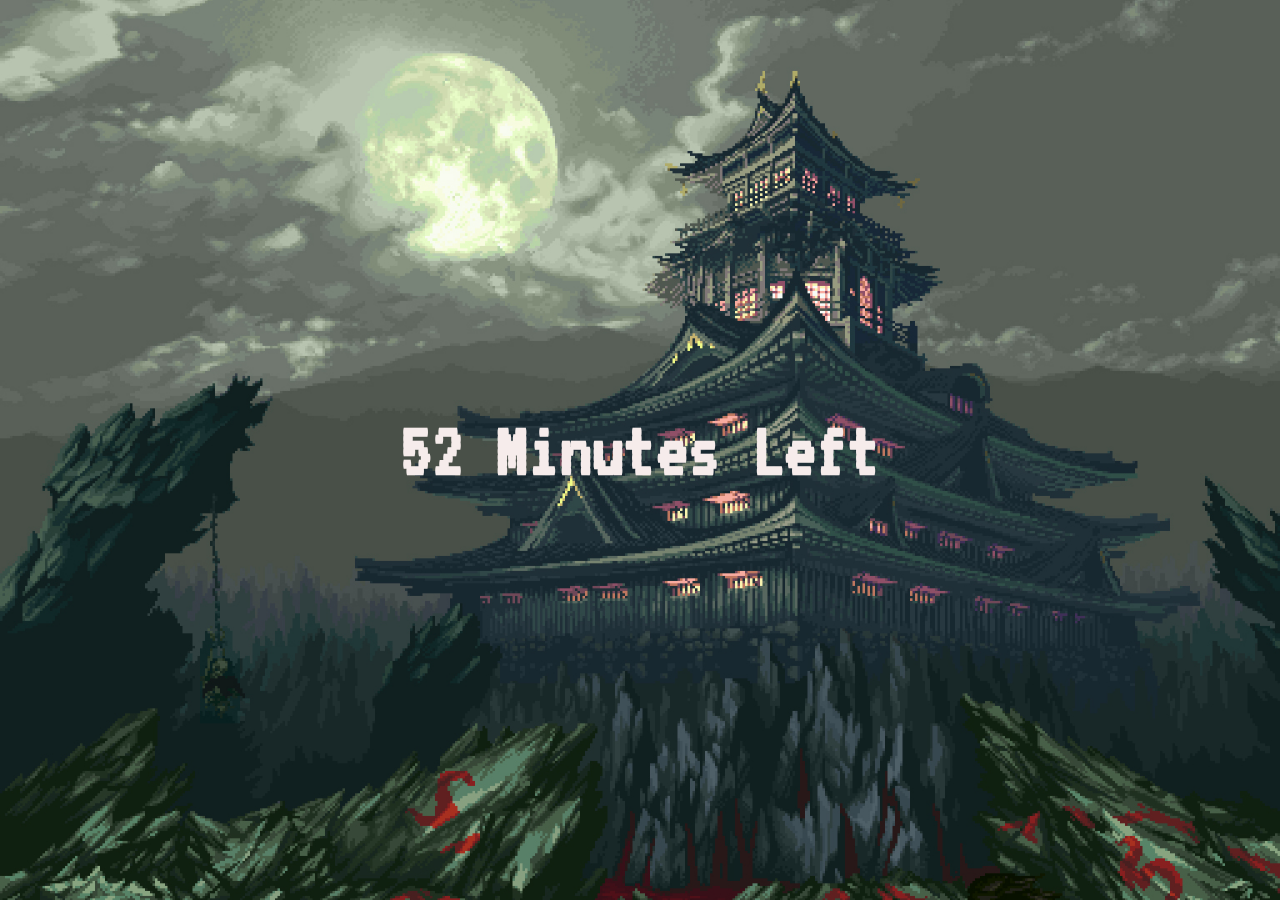
<file: index.html>
<!DOCTYPE html>
<html lang="en">

<head>
  <meta charset="UTF-8" />
  <meta name="viewport" content="width=device-width, initial-scale=1.0" />
  <meta http-equiv="X-UA-Compatible" content="ie=edge" />
  <link rel="stylesheet" href="/src/styles.css" />
  <title></title>
  <link rel="preconnect" href="https://fonts.googleapis.com">
  <link rel="preconnect" href="https://fonts.gstatic.com" crossorigin>
  <link href="https://fonts.googleapis.com/css2?family=Open+Sans&family=VT323&display=swap" rel="stylesheet">
</head>

<body id="background">
  <div class="timer">
    <h1 id="h1"><span id="timer">52</span> Minutes Left</h1>
  </div>
</body>
<script src="/src/script.js"></script>

</html>
</file>
<file: src/styles.css>
html {
  width: 100%;
  height: 100%;
  display: table;
}

body {
  background-image: url(/assets/images/pixel-art-background-landscape.jpg);
  background-repeat: no-repeat;
  background-size: cover;
  width: 100%;
    display: table-cell;
}

html, body {
  margin: 0;
  padding: 0;
}

@media screen and (max-width:1080px) {
  body {
    background-image: url(/assets/images/pixel-art-background-portrait.jpg);
  }
}

.timer {
  display: flex;
  align-items: center;
  justify-content: center;
  height: 100vh;
  font-size: 40px;
  color: #f6eceb;
}

h1 {
  font-family: 'Open Sans', sans-serif;
  font-family: 'VT323', monospace;
  text-align: center;
}
</file>
